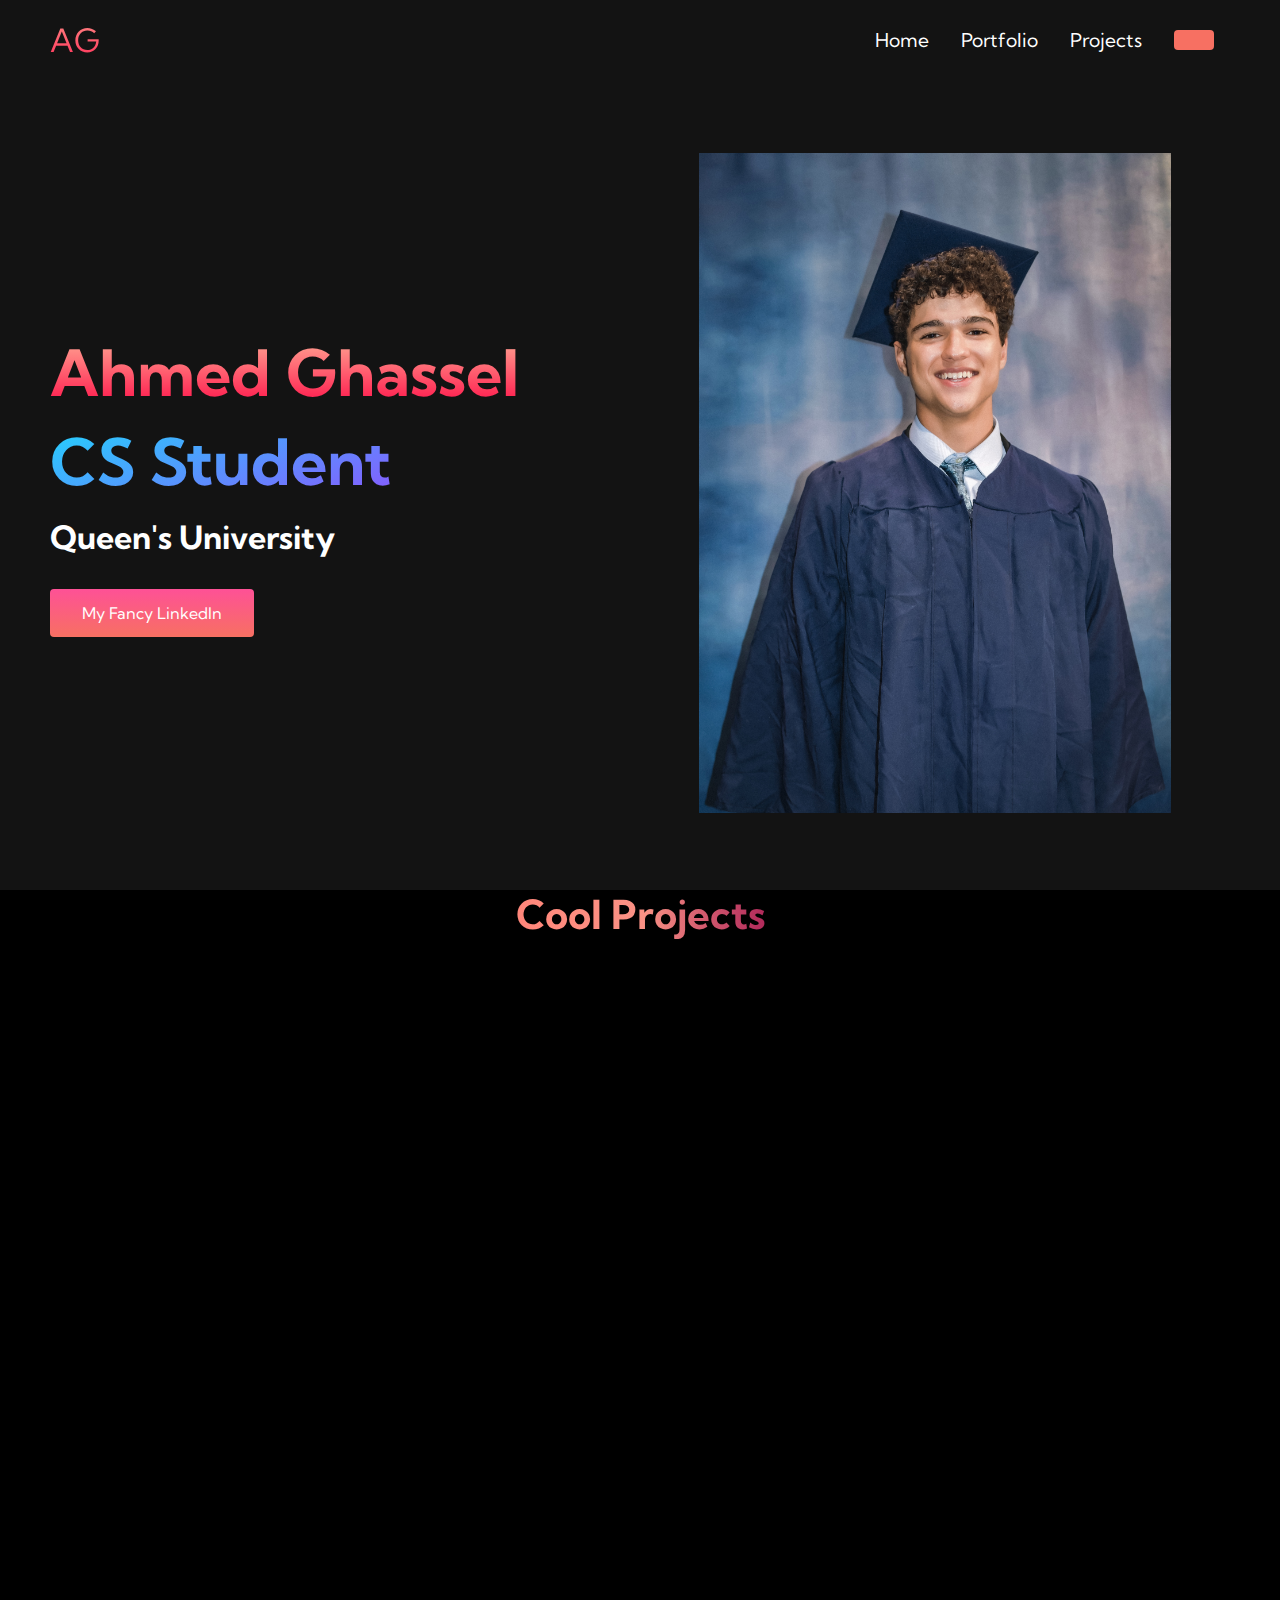
<file: index.html>
<!DOCTYPE html>
<html lang="en">
  <head>
    <meta charset="UTF-8" />
    <meta name="viewport" content="width=device-width, initial-scale=1.0" />
    <title>HTML CSS Website</title>
    <link rel="stylesheet" href="styles.css" />
    <link
      rel="stylesheet"
      href="https://use.fontawesome.com/releases/v5.14.0/css/all.css"
      integrity="sha384-HzLeBuhoNPvSl5KYnjx0BT+WB0QEEqLprO+NBkkk5gbc67FTaL7XIGa2w1L0Xbgc"
      crossorigin="anonymous"
    />
    <link
      href="https://fonts.googleapis.com/css2?family=Kumbh+Sans:wght@400;700&display=swap"
      rel="stylesheet"
    />
  </head>
  <body>
    <!-- Navbar Section -->
    <nav class="navbar">
      <div class="navbar__container">
        <a href="/" id="navbar__logo"><i class="fas fa-leaf"></i>AG</a>
        <div class="navbar__toggle" id="mobile-menu">
          <span class="bar"></span> <span class="bar"></span>
          <span class="bar"></span>
        </div>
        <ul class="navbar__menu">
          <li class="navbar__item">
            <a href="/" class="navbar__links">Home</a>
          </li>
          <li class="navbar__item">
            <a href="/tech.html" class="navbar__links">Portfolio</a>
          </li>
          <li class="navbar__item">
            <a href="/" class="navbar__links">Projects</a>
          </li>
          <li class="navbar__btn"><a href="/" class="button"></a></li>
        </ul>
      </div>
    </nav>

    <!-- Hero Section -->
    <div class="main">
      <div class="main__container">
        <div class="main__content">
          <h1>Ahmed Ghassel</h1>
          <h2>CS Student</h2>
          <p>Queen's University</p>
          <button class="main__btn"><a href="#">My Fancy LinkedIn</a></button>
        </div>
        <div class="main__img--container">
          <img id="main__img" src="images/GradPic.jpeg" />
        </div>
      </div>
    </div>

<!-- Projects Section -->
<div class="services">
    <h1>Cool Projects</h1>
    <div class="services__container">
        <!-- Project Card 1 -->
        <div class="services__card fade-in">
            <img src="images/IMG_0432.jpeg" alt="Photography Portfolio Image" class="services__img">
            <h2>Photography Portfolio</h2>
            <p>Personal Favourites</p>
            <a href="collage.html">
                <button>Expand</button>
            </a>
        </div>

        <!-- Project Card 2 -->
        <div class="services__card fade-in">
            <img src="images/KL2C.jpeg" alt="Kids Learn2Code Image" class="services__img">
            <h2>Kids Learn2Code</h2>
            <p>A fun, hands-on coding workshop designed to inspire and empower kids to explore the world of technology.</p>
        </div>

        <!-- Project Card 3: Stock Predictor -->
<div class="services__card fade-in">
  <!-- Image Container -->
  <div class="services__img-container">
    <img src="images/StockPredictor7.0.gif" alt="Stock Predictor GIF" class="services__img">
  </div>

  <!-- Text Content -->
  <h2>Stock Predictor</h2>
  <p>Advanced stock market forecasting tool leveraging machine learning and data visualization.</p>
</div>
    </div>
</div>
    <!-- Footer Section -->
    <div class="footer__container">
        <div class="footer__links">
            <div class="footer__link--wrapper fade-in">
                <div class="footer__link--items fade-in">
                    <h2>About Me</h2>
                    <a href="/sign__up">I like </a> 
                    <a href="/">Tech</a>
                    <a href="/">Basketball</a>
                    <a href="/">Baking</a>
                    <a href="/">Video games</a>
                </div>
                <div class="footer__link--items fade-in">
                    <h2>Contact Me</h2>
                    <a href="/">Email: aghassel06@gmail.com</a>
                    <a href="/">Hours: 24/7</a>
                    
                </div>
            </div>

        </div>
        <section class="social__media fade-in">
            <div class="social__media--wrap fade-in">
                <div class="footer__logo fade-in">
                    <a href="/" id="footer__logo"><i class="fas fa-leaf"></i>AG</a>
                </div>
                <p class="website__rights fade-in">©2024 Ahmed Ghassel . All rights reserved</p>
                <div class="social__icons fade-in">
                    <!-- Social icons content -->
                </div>
            </div>
        </section>
    </div>
            <a
              class="social__icon--link"
              href="/"
              target="_blank"
              aria-label="Facebook"
            >
              <i class="fab fa-facebook"></i>
            </a>
            <a
              class="social__icon--link"
              href="/"
              target="_blank"
              aria-label="Instagram"
            >
              <i class="fab fa-instagram"></i>
            </a>
            <a
              class="social__icon--link"
              href="//www.youtube.com/channel/UCsKsymTY_4BYR-wytLjex7A?view_as=subscriber"
              target="_blank"
              aria-label="Youtube"
            >
              <i class="fab fa-youtube"></i>
            </a>
            <a
              class="social__icon--link"
              href="/"
              target="_blank"
              aria-label="Twitter"
            >
              <i class="fab fa-twitter"></i>
            </a>
            <a
              class="social__icon--link"
              href="/"
              target="_blank"
              aria-label="LinkedIn"
            >
              <i class="fab fa-linkedin"></i>
            </a>
          </div>
        </div>
      </section>
    </div>
    <script src="app.js"></script>
  </body>
</html>
</file>
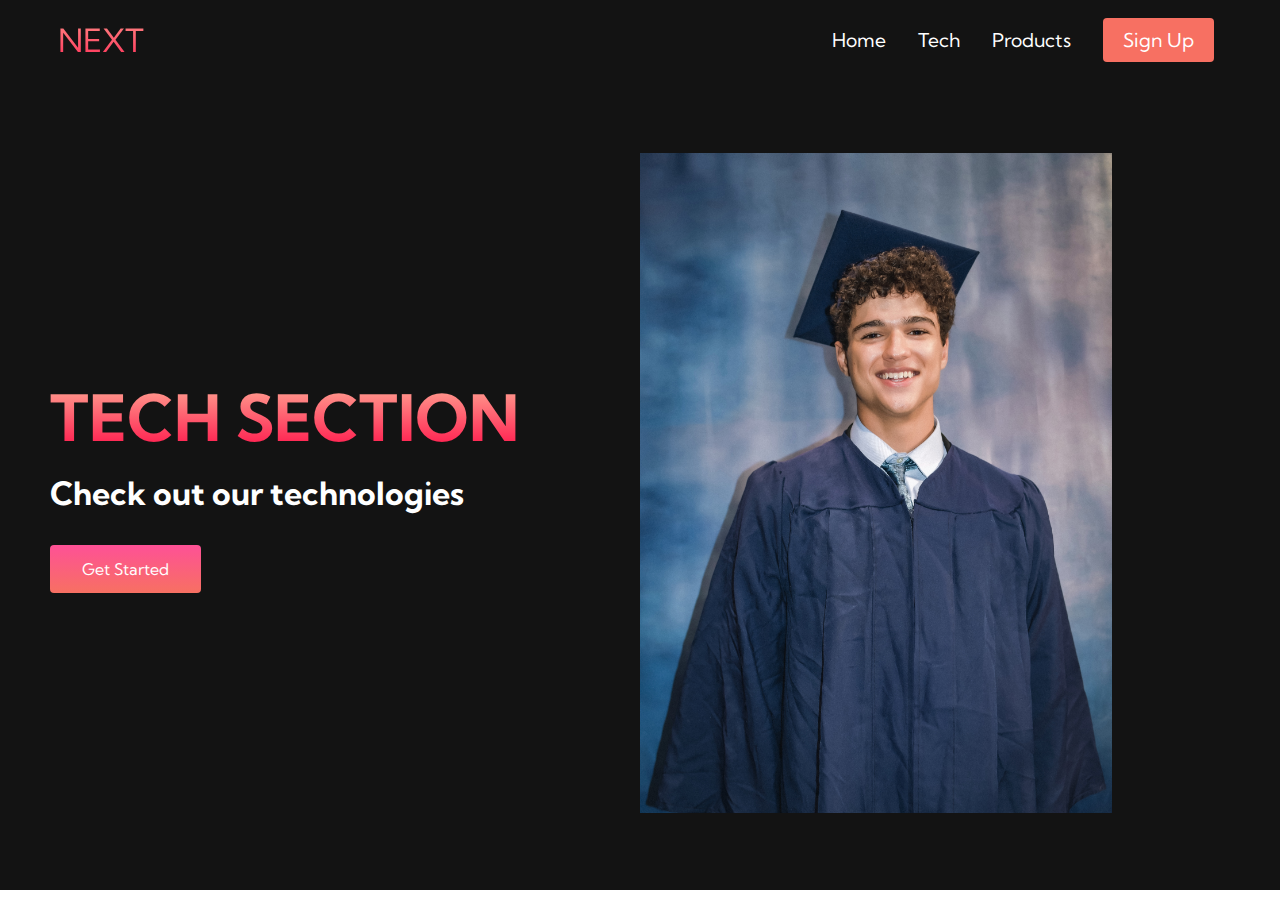
<file: tech.html>
<!DOCTYPE html>
<html lang="en">
  <head>
    <meta charset="UTF-8" />
    <meta name="viewport" content="width=device-width, initial-scale=1.0" />
    <title>HTML CSS Website</title>
    <link rel="stylesheet" href="styles.css" />
    <link
      rel="stylesheet"
      href="https://use.fontawesome.com/releases/v5.14.0/css/all.css"
      integrity="sha384-HzLeBuhoNPvSl5KYnjx0BT+WB0QEEqLprO+NBkkk5gbc67FTaL7XIGa2w1L0Xbgc"
      crossorigin="anonymous"
    />
    <link
      href="https://fonts.googleapis.com/css2?family=Kumbh+Sans:wght@400;700&display=swap"
      rel="stylesheet"
    />
  </head>
  <body>
    <nav class="navbar">
      <div class="navbar__container">
        <a href="/" id="navbar__logo"><i class="fas fa-gem"></i>NEXT</a>
        <div class="navbar__toggle" id="mobile-menu">
          <span class="bar"></span> <span class="bar"></span>
          <span class="bar"></span>
        </div>
        <ul class="navbar__menu">
          <li class="navbar__item">
            <a href="/" class="navbar__links">Home</a>
          </li>
          <li class="navbar__item">
            <a href="/tech" class="navbar__links">Tech</a>
          </li>
          <li class="navbar__item">
            <a href="/products" class="navbar__links">Products</a>
          </li>
          <li class="navbar__btn">
            <a href="/sign-up" class="button">Sign Up</a>
          </li>
        </ul>
      </div>
    </nav>
    <div class="main">
      <div class="main__container">
        <div class="main__content">
          <h1>TECH SECTION</h1>
          <p>Check out our technologies</p>
          <button class="main__btn"><a href="#">Get Started</a></button>
        </div>
        <div class="main__img-container">
          <img id="main__img" src="images/GradPic.jpeg" />
        </div>
      </div>
    </div>

    <script src="app.js"></script>
  </body>
</html>
</file>
<file: styles.css>
* {
    box-sizing: border-box;
    margin: 0;
    padding: 0;
    font-family: 'Kumbh Sans', sans-serif;
  }
  
  .navbar {
    background: #131313;
    height: 80px;
    display: flex;
    justify-content: center;
    align-items: center;
    font-size: 1.2rem;
    position: sticky;
    top: 0;
    z-index: 999;
  }
  
  .navbar__container {
    display: flex;
    justify-content: space-between;
    height: 80px;
    z-index: 1;
    width: 100%;
    max-width: 1300px;
    margin-right: auto;
    margin-left: auto;
    padding-right: 50px;
    padding-left: 50px;
  }
  
  #navbar__logo {
    background-color: #ff8177;
    background-image: linear-gradient(to top, #ff0844 0%, #ffb199 100%);
    background-size: 100%;
    -webkit-background-clip: text;
    -moz-background-clip: text;
    -webkit-text-fill-color: transparent;
    -moz-text-fill-color: transparent;
    display: flex;
    align-items: center;
    cursor: pointer;
    text-decoration: none;
    font-size: 2rem;
  }
  
  .fa-gem {
    margin-right: 0.5rem;
  }
  
  .navbar__menu {
    display: flex;
    align-items: center;
    list-style: none;
    text-align: center;
  }
  
  .navbar__item {
    height: 80px;
  }
  
  .navbar__links {
    color: #fff;
    display: flex;
    align-items: center;
    justify-content: center;
    text-decoration: none;
    padding: 0 1rem;
    height: 100%;
  }
  
  .navbar__btn {
    display: flex;
    justify-content: center;
    align-items: center;
    padding: 0 1rem;
    width: 100%;
  }
  
  .button {
    display: flex;
    justify-content: center;
    align-items: center;
    text-decoration: none;
    padding: 10px 20px;
    height: 100%;
    width: 100%;
    border: none;
    outline: none;
    border-radius: 4px;
    background: #f77062;
    color: #fff;
  }
  
  .button:hover {
    background: #4837ff;
    transition: all 0.3s ease;
  }
  
  .navbar__links:hover {
    color: #f77062;
    transition: all 0.3s ease;
  }
  
  @media screen and (max-width: 960px) {
    .navbar__container {
      display: flex;
      justify-content: space-between;
      height: 80px;
      z-index: 1;
      width: 100%;
      max-width: 1300px;
      padding: 0;
    }
  
    .navbar__menu {
      display: grid;
      grid-template-columns: auto;
      margin: 0;
      width: 100%;
      position: absolute;
      top: -1000px;
      opacity: 1;
      transition: all 0.5s ease;
      height: 50vh;
      z-index: -1;
    }
  
    .navbar__menu.active {
      background: #131313;
      top: 100%;
      opacity: 1;
      transition: all 0.5s ease;
      z-index: 99;
      height: 50vh;
      font-size: 1.6rem;
    }
  
    #navbar__logo {
      padding-left: 25px;
    }
  
    .navbar__toggle .bar {
      width: 25px;
      height: 3px;
      margin: 5px auto;
      transition: all 0.3s ease-in-out;
      background: #fff;
    }
  
    .navbar__item {
      width: 100%;
    }
  
    .navbar__links {
      text-align: center;
      padding: 2rem;
      width: 100%;
      display: table;
    }
  
    .navbar__btn {
      padding-bottom: 2rem;
    }
  
    .button {
      display: flex;
      justify-content: center;
      align-items: center;
      width: 80%;
      height: 80px;
      margin: 0;
    }
  
    #mobile-menu {
      position: absolute;
      top: 20%;
      right: 5%;
      transform: translate(5%, 20%);
    }
  
    .navbar__toggle .bar {
      display: block;
      cursor: pointer;
    }
  
    #mobile-menu.is-active .bar:nth-child(2) {
      opacity: 0;
    }
  
    #mobile-menu.is-active .bar:nth-child(1) {
      transform: translateY(8px) rotate(45deg);
    }
  
    #mobile-menu.is-active .bar:nth-child(3) {
      transform: translateY(-8px) rotate(-45deg);
    }
  }
  
  /* Main Content CSS */
  .main {
    background-color: #141414;
  }
  
  .main__container {
    display: grid;
    grid-template-columns: 1fr 1fr;
    align-items: center;
    justify-self: center;
    margin: 0 auto;
    height: 90vh;
    background-color: #131313;
    z-index: 1;
    width: 100%;
    max-width: 1300px;
    padding-right: 50px;
    padding-left: 50px;
  }
  
  .main__content {
    color: #fff;
    width: 100%;
  }
  
  .main__content h1 {
    font-size: 4rem;
    background-color: #ff8177;
    background-image: linear-gradient(to top, #ff0844 0%, #ffb199 100%);
    background-size: 100%;
    -webkit-background-clip: text;
    -moz-background-clip: text;
    -webkit-text-fill-color: transparent;
    -moz-text-fill-color: transparent;
  }
  
  .main__content h2 {
    font-size: 4rem;
    margin-top: 10px;
    background-color: #ff8177;
    background-image: linear-gradient(-20deg, #b721ff 0%, #21d4fd 100%);
    background-size: 100%;
    -webkit-background-clip: text;
    -moz-background-clip: text;
    -webkit-text-fill-color: transparent;
    -moz-text-fill-color: transparent;
  }
  
  .main__content p {
    margin-top: 1rem;
    font-size: 2rem;
    font-weight: 700;
  }
  
  .main__btn {
    font-size: 1rem;
    background-image: linear-gradient(to top, #f77062 0%, #fe5196 100%);
    padding: 14px 32px;
    border: none;
    border-radius: 4px;
    color: #fff;
    margin-top: 2rem;
    cursor: pointer;
    position: relative;
    transition: all 0.35s;
    outline: none;
  }
  
  .main__btn a {
    position: relative;
    z-index: 2;
    color: #fff;
    text-decoration: none;
  }
  
  .main__btn:after {
    position: absolute;
    content: '';
    top: 0;
    left: 0;
    width: 0;
    height: 100%;
    background: #4837ff;
    transition: all 0.35s;
    border-radius: 4px;
  }
  
  .main__btn:hover {
    color: #fff;
  }
  
  .main__btn:hover:after {
    width: 100%;
  }
  
  .main__img--container {
    text-align: center;
  }
  
  #main__img {
    height: 80%;
    width: 80%;
  }
  
  /* Mobile Responsive */
  @media screen and (max-width: 768px) {
    .main__container {
      display: grid;
      grid-template-columns: auto;
      align-items: center;
      justify-self: center;
      width: 100%;
      margin: 0 auto;
      height: 90vh;
    }
  
    .main__content {
      text-align: center;
      margin-bottom: 4rem;
    }
  
    .main__content h1 {
      font-size: 2.5rem;
      margin-top: 2rem;
    }
  
    .main__content h2 {
      font-size: 3rem;
    }
  
    .main__content p {
      margin-top: 1rem;
      font-size: 1.5rem;
    }
  }
  
  @media screen and (max-width: 480px) {
    .main__content h1 {
      font-size: 2rem;
      margin-top: 3rem;
    }
  
    .main__content h2 {
      font-size: 2rem;
    }
  
    .main__content p {
      margin-top: 2rem;
      font-size: 1.5rem;
    }
  
    .main__btn {
      padding: 12px 36px;
      margin: 2.5rem 0;
    }
  }
  
  /* Services Section */
/* =========================
   SECTION + HEADER STYLES
   ========================= */
.services {
  /* Center the overall section if desired */
  display: flex;
  flex-direction: column;
  align-items: center;
  margin: 0 auto;
  background-color: #000;

}

.services h1 {
  background-color: #ff8177;
  background-image: linear-gradient(
    to right,
    #ff8177 0%,
    #ff867a 0%,
    #ff8c7f 21%,
    #f99185 52%,
    #cf556c 78%,
    #b12a5b 100%
  );
  background-size: 100%;
  -webkit-background-clip: text;
  -moz-background-clip: text;
  -webkit-text-fill-color: transparent;
  -moz-text-fill-color: transparent;
  margin-bottom: 5rem;
  font-size: 2.5rem;
  text-align: center;
}

/* =========================
   GRID CONTAINER
   ========================= */
.services__container {
  display: grid;
  /* Two columns side by side */
  grid-template-columns: 1fr 1fr;
  /* Space between cards */
  grid-gap: 2rem;
  /* Limit the container width and center it */
  max-width: 1200px;
  width: 100%;
  justify-items: center;
  margin: 0 auto;
}

/* =========================
   CARD STYLES
   ========================= */
.services__card {
  /* Change the background color of the individual boxes to forest green */
  background-color: #0b3d0b; /* Forest green */
  color: #fff; /* Ensure text remains readable */
  width: 450px;
  border-radius: 4px;
  position: relative;
  overflow: hidden;
  text-align: left;
  box-shadow: 0 4px 6px rgba(0, 0, 0, 0.2);
  transition: transform 0.2s ease-in;
  padding: 1rem;
}

.services__card:hover {
  transform: scale(1.05);
  cursor: pointer;
}

/* =========================
   CARD CONTENT STYLES
   ========================= */
.services__img {
  width: 100%;
  height: auto;
  margin-bottom: 15px;
  border-radius: 8px;
  object-fit: cover;
}

.services__card h2 {
  margin: 0.5rem 0 0.25rem 0;
}

.services__card p {
  margin: 0.25rem 0 0.5rem 0;
}

.services__card button {
  color: #fff;
  padding: 10px 20px;
  border: none;
  outline: none;
  border-radius: 4px;
  background: #f77062;
  font-size: 1rem;
}

.services__card button:hover {
  cursor: pointer;
  opacity: 0.9;
}

/* =========================
   THIRD CARD SPANS BOTH COLUMNS
   (Kids Learn2Code in center)
   ========================= */
.services__card:nth-child(2) {
  grid-row: 1; /* Force Stock Predictor onto the first row */
  grid-column: 2; /* Place it in the second column */
}

.services__card:nth-child(3) {
  grid-row: 2; /* Force KidsLearn2Code to the second row */
  grid-column: 1 / 3; /* Span both columns */
}
  
  @media screen and (max-width: 480px) {
    .services {
      height: 1400px;
    }
  
    .services h1 {
      font-size: 1.2rem;
    }
  
    .services__card {
      width: 300px;
    }
  }
  
  /* Footer CSS */
  .footer__container {
    background-color: #141414;
    padding: 5rem 0;
    display: flex;
    flex-direction: column;
    justify-content: center;
    align-items: center;
  }
  
  #footer__logo {
    color: #fff;
    display: flex;
    align-items: center;
    cursor: pointer;
    text-decoration: none;
    font-size: 2rem;
  }
  
  .footer__links {
    width: 100%;
    max-width: 1000px;
    display: flex;
    justify-content: center;
  }
  
  .footer__link--wrapper {
    display: flex;
  }
  
  .footer__link--items {
    display: flex;
    flex-direction: column;
    align-items: flex-start;
    margin: 16px;
    text-align: left;
    width: 160px;
    box-sizing: border-box;
  }
  
  .footer__link--items h2 {
    margin-bottom: 16px;
  }
  
  .footer__link--items > h2 {
    color: #fff;
  }
  
  .footer__link--items a {
    color: #fff;
    text-decoration: none;
    margin-bottom: 0.5rem;
  }
  
  .footer__link--items a:hover {
    color: #e9e9e9;
    transition: 0.3s ease-out;
  }
  
  /* Social Icons */
  .social__icon--link {
    color: #fff;
    font-size: 24px;
  }
  
  .social__media {
    max-width: 1000px;
    width: 100%;
  }
  
  .social__media--wrap {
    display: flex;
    justify-content: space-between;
    align-items: center;
    width: 90%;
    max-width: 1000px;
    margin: 40px auto 0 auto;
  }
  
  .social__icons {
    display: flex;
    justify-content: space-between;
    align-items: center;
    width: 240px;
  }
  
  .social__logo {
    color: #fff;
    justify-self: start;
    margin-left: 20px;
    cursor: pointer;
    text-decoration: none;
    font-size: 2rem;
    display: flex;
    align-items: center;
    margin-bottom: 16px;
  }
  
  .website__rights {
    color: #fff;
  }
  
  @media screen and (max-width: 820px) {
    .footer__links {
      padding-top: 2rem;
    }
  
    #footer__logo {
      margin-bottom: 2rem;
    }
  
    .website__rights {
      margin-bottom: 2rem;
    }
  
    .footer__link--wrapper {
      flex-direction: column;
    }
  
    .social__media--wrap {
      flex-direction: column;
    }
  }
  
  @media screen and (max-width: 480px) {
    .footer__link--items {
      margin: 0;
      padding: 10px;
      width: 100%;
    }
  }

  /* CSS for fade-in effect */
.fade-in {
    opacity: 0;                    /* Start invisible */
    transform: translateY(20px);    /* Start slightly lower */
    transition: opacity 0.6s ease-out, transform 0.6s ease-out; /* Animation duration */
}

.fade-in.visible {
    opacity: 1;                     /* End visible */
    transform: translateY(0);       /* End at the original position */
}
</file>
